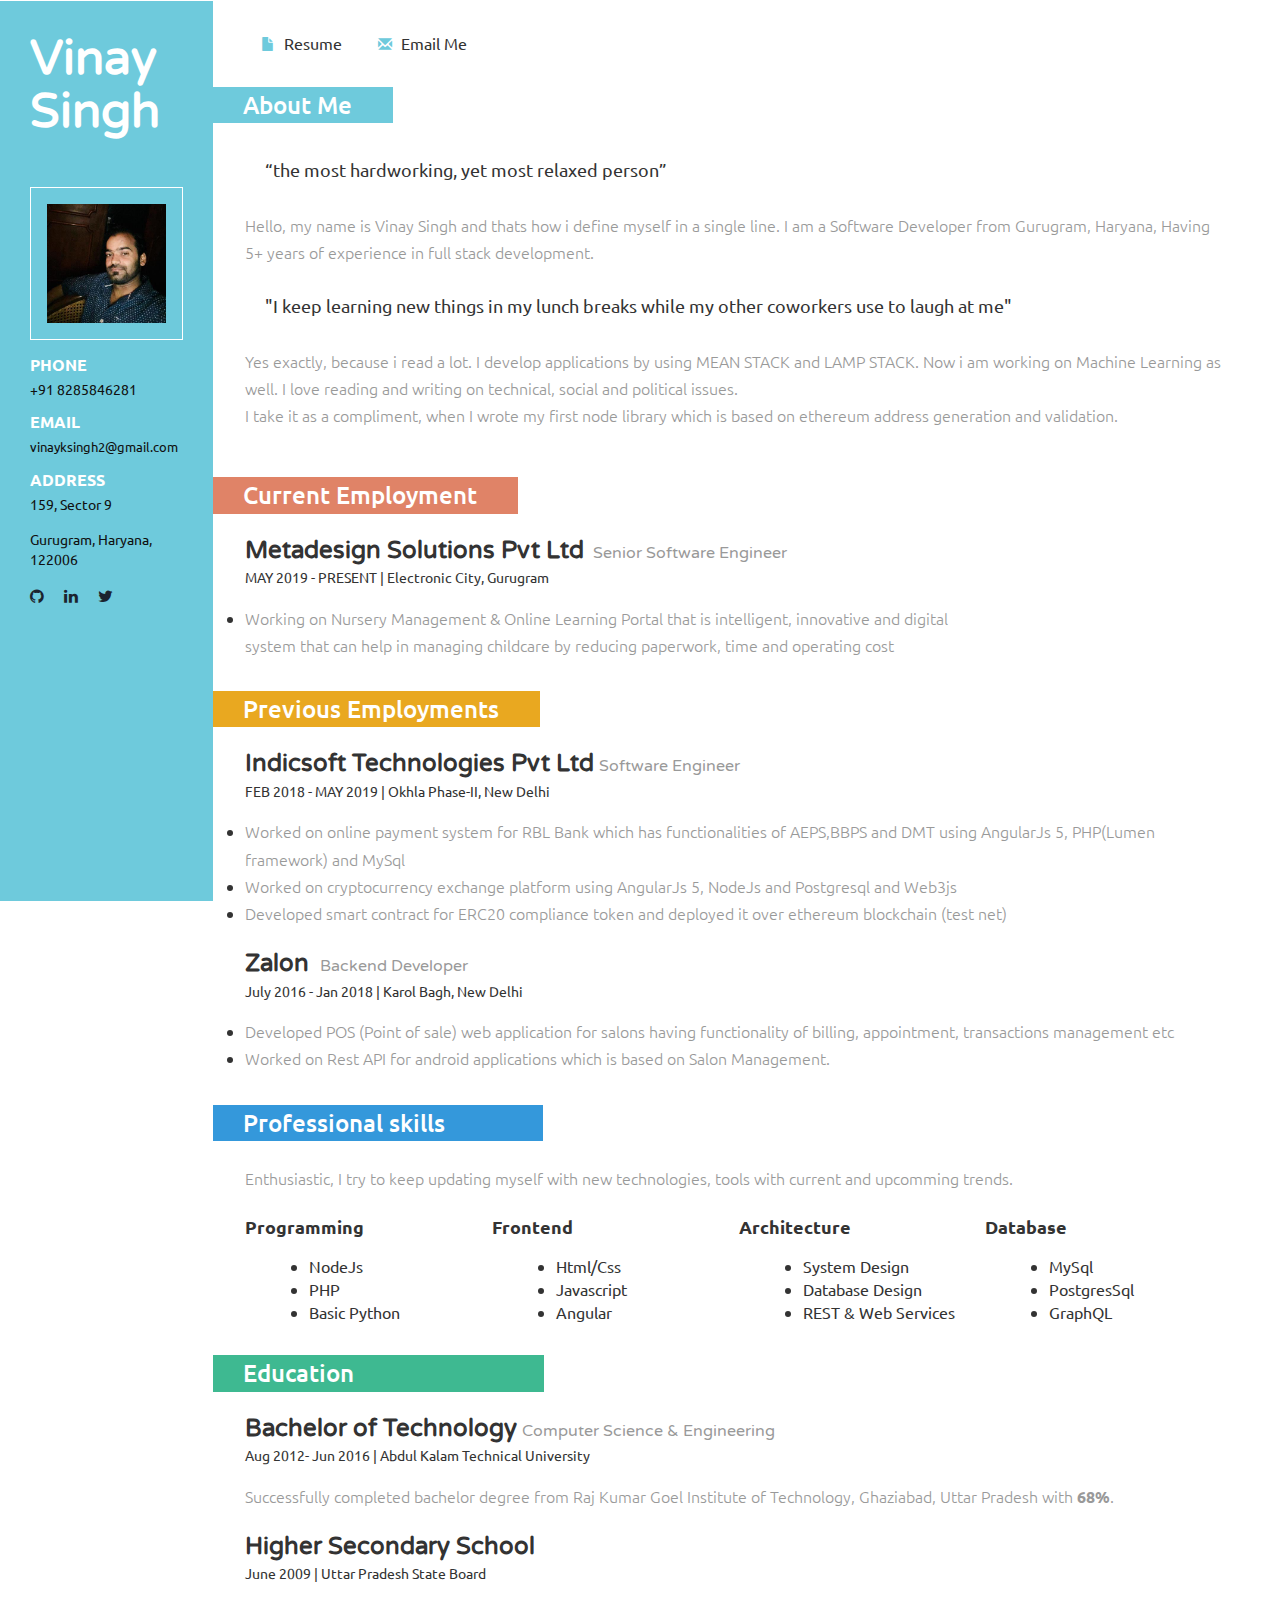
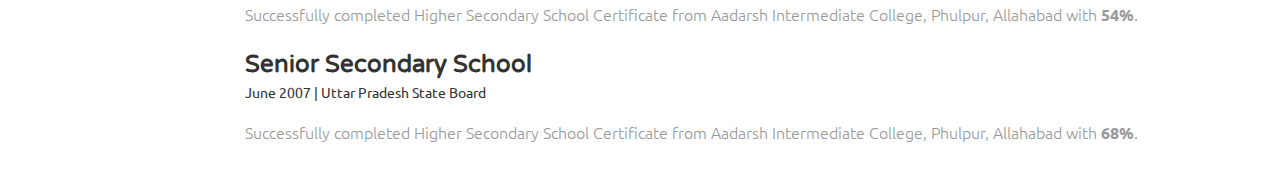
<file: index.html>
<!DOCTYPE HTML>
<html>
<head>
<title>Vinay Singh :: Portfolio</title>
<link href="css/bootstrap.css" rel='stylesheet' type='text/css' />
<!-- jQuery (necessary JavaScript plugins) -->
<script src="js/jquery.min.js"></script>
<!-- Custom Theme files -->
<link href="css/dashboard.css" rel="stylesheet">
<link href="css/style.css" rel='stylesheet' type='text/css' />
<link rel="stylesheet" href="https://cdnjs.cloudflare.com/ajax/libs/font-awesome/4.7.0/css/font-awesome.min.css">
<!-- Custom Theme files -->
<!--//theme-style-->
<meta name="viewport" content="width=device-width, initial-scale=1">
<meta http-equiv="Content-Type" content="text/html; charset=utf-8" />
<meta name="keywords" content="Curriculum Vitae Responsive web template, Bootstrap Web Templates, Flat Web Templates, Andriod Compatible web template, 
Smartphone Compatible web template, free webdesigns for Nokia, Samsung, LG, SonyErricsson, Motorola web design" />
<script type="application/x-javascript"> addEventListener("load", function() { setTimeout(hideURLbar, 0); }, false); function hideURLbar(){ window.scrollTo(0,1); } </script>
<link href='http://fonts.googleapis.com/css?family=Ubuntu:300,400,500,700' rel='stylesheet' type='text/css'>
<link href='http://fonts.googleapis.com/css?family=Varela+Round' rel='stylesheet' type='text/css'>
<!-- start menu -->
  
</head>
<body>
<!-- header -->
<div class="col-sm-3 col-md-2 sidebar">
		 <div class="sidebar_top">
			 <h1>Vinay Singh</h1> 
			 <img src="images/img1.jpeg" alt=""/>
		 </div>
		<div class="details">
			 <h3>PHONE</h3>
			 <p>+91 8285846281</p>  	 
			 <h3>EMAIL</h3>
			 <p><a href="vinayksingh2@gmail.com">vinayksingh2@gmail.com</a></p>
			 <h3>ADDRESS</h3>
			 <p>159, Sector 9</p>
			 <p>Gurugram, Haryana, 122006</p>

			<!--  <h3>LINKS</h3>
			 <p> 
			 	<span><a href="https://github.com/rkgitvinay" target="_blank">Github</a></span>
			 	<span><a href="https://www.linkedin.com/in/rkgitvinay/" target="_blank">LinkedIn</a></span>
			 	<span><a href="https://twitter.com/rkgitvinay" target="_blank">Twitter</a></span>
			 </p> -->
			 
		</div>

		<div class="social">
			<span><a href="https://www.github.com/rkgitvinay" target="_blank"><i class="fa fa-github"></i></a></span>
			<span><a href="https://www.linkedin.com/in/rkgitvinay/" target="_blank"><i class="fa fa-linkedin"></i></a></span>
			<span><a href="https://www.twitter.com/rkgitvinay" target="_blank"><i class="fa fa-twitter"></i></a></span>
			<!-- <span><a href="https://www.facebook.com/vinayksingh" target="_blank"><i class="fa fa-facebook" style="font-size:24px"></i></a></span> -->
		</div>

		<div class="clearfix"></div>
</div>
<!---->
<link href="css/popuo-box.css" rel="stylesheet" type="text/css" media="all"/>
<script src="js/jquery.magnific-popup.js" type="text/javascript"></script>
	<!---//pop-up-box---->			
<div class="col-sm-9 col-sm-offset-3 col-md-10 col-md-offset-2 main">
	 <div class="content">
		 <div class="details_header">
			 <ul>

				 <li><a href="https://docs.google.com/document/d/1d8rKg5d8m8kWkIJOfiAUWnthw2n8lZXtJsxw_hCG7_I/edit?usp=sharing" target="_blank"><span class="glyphicon glyphicon-file" aria-hidden="true"></span>Resume</a></li>
				 
				 <!-- <li><a href="projects.html"><span class="glyphicon glyphicon-picture" aria-hidden="true"></span>Projects</a></li> -->

				 <li><a href="contact.html"><span class="glyphicon glyphicon-envelope" aria-hidden="true"></span>Email Me</a></li>
				
				 <script>
						$(document).ready(function() {
						$('.popup-with-zoom-anim').magnificPopup({
							type: 'inline',
							fixedContentPos: false,
							fixedBgPos: true,
							overflowY: 'auto',
							closeBtnInside: true,
							preloader: false,
							midClick: true,
							removalDelay: 300,
							mainClass: 'my-mfp-zoom-in'
						});
																						
						});
				</script>
			 </ul>
		 </div>
		 <div class="company">
			 <h3 class="clr1">About Me</h3>
			 <div class="company_details">

			 	<blockquote>“the most hardworking, yet most relaxed person”</blockquote>
			 	
				<p class="cmpny1" style="border-bottom: none;">Hello, my name is Vinay Singh and thats how i define myself in a single line. I am a Software Developer from Gurugram, Haryana, Having 5+ years of experience in full stack development. 
				</p>	

				<blockquote>"I keep learning new things in my lunch breaks while my other coworkers use to laugh at me"</blockquote>	

				<p class="cmpny1" style="border-bottom: none;">Yes exactly, because i read a lot. I develop applications by using MEAN STACK and LAMP STACK. Now i am working on Machine Learning as well. I love reading and writing on technical, social and political issues.<br>
				I take it as a compliment, when I wrote my first node library which is based on ethereum address generation and validation.
				</p>
				
			 </div>
		 </div>

		 <div class="company">
			<h3 class="clr5">Current Employment</h3>
			<div class="company_details">
				<h4>Metadesign Solutions Pvt Ltd<span> Senior Software Engineer</span></h4>
				<h6>MAY 2019 - PRESENT | Electronic City, Gurugram</h6>
				<ul>
					<li><p>Working on Nursery Management & Online Learning Portal that is intelligent, innovative and digital <br>system that can help in managing childcare by reducing paperwork, time and operating cost</p></li>
				</ul>
			</div>
		</div>

		 <div class="company">
			 <h3 class="clr4">Previous Employments</h3>
			 <div class="company_details">
				 <h4>Indicsoft Technologies Pvt Ltd<span>Software Engineer</span></h4>
				 <h6>FEB 2018 - MAY 2019 | Okhla Phase-II, New Delhi</h6>
				 <ul>
				 	<li><p>Worked on online payment system for RBL Bank which has functionalities of AEPS,BBPS and DMT using AngularJs 5, PHP(Lumen framework) and MySql</p></li>
				 	<li><p>Worked on cryptocurrency exchange platform using AngularJs 5, NodeJs and Postgresql and Web3js</p></li>
				 	<li><p>Developed smart contract for ERC20 compliance token and deployed it over ethereum blockchain (test net)</p></li>
				 </ul>
			 </div>
			 <div class="company_details">
				 <h4>Zalon <span>Backend Developer</span></h4>
				 <h6>July 2016 - Jan 2018 | Karol Bagh, New Delhi</h6>
				<ul>
				 	<li><p>Developed POS (Point of sale) web application for salons having functionality of billing, appointment, transactions management etc </p></li>
				 	<li><p>Worked on Rest API for android applications which is based on Salon Management.</p></li>
				</ul>
			 </div>
		 </div>
		 <div class="skills">
			 <h3 class="clr2">Professional skills</h3>
			 <div class="skill_info">
			 <p>Enthusiastic, I try to keep updating myself with new technologies, tools with current and upcomming trends.</p>
			 </div>
			 <div class="skill_list">
				 <div class="skill1">
					 <h4>Programming</h4>
					 <ul>
						<li>NodeJs</li>
						<li>PHP</li>
						<li>Basic Python</li>
					 </ul>
				 </div>
				 <div class="skill2">
					 <h4>Frontend</h4>
					 <ul>					 
						<li>Html/Css</li>
						<li>Javascript</li>
						<li>Angular</li>
						<!-- <li>Ruby on Rais</li> -->
					 </ul>
				 </div>
				 <div class="skill2">
					 <h4>Architecture</h4>
					 <ul>					 
						<li>System Design</li>
						<li>Database Design</li>
						<li>REST & Web Services</li>
						<!-- <li>Ruby on Rais</li> -->
					 </ul>
				 </div>
				 <div class="skill2">
					 <h4>Database</h4>
					 <ul>					 
						<li>MySql</li>
						<li>PostgresSql</li>
						<li>GraphQL</li>
						<!-- <li>Ruby on Rais</li> -->
					 </ul>
				 </div>
				 <div class="clearfix"></div>
			 </div>
		 </div>
		 <div class="education">
			 <h3 class="clr3">Education</h3>
			 <div class="education_details">
				 <h4>Bachelor of Technology<span>Computer Science & Engineering</span></h4>
				 <h6>Aug 2012- Jun 2016 | Abdul Kalam Technical University</h6>
				 <p>Successfully completed bachelor degree from Raj Kumar Goel Institute of Technology, Ghaziabad, Uttar Pradesh with <b>68%</b>.
				 </p>
			 </div>
			<div class="education_details">
				 <h4>Higher Secondary School</h4>
				 <h6>June 2009 | Uttar Pradesh State Board</h6>
				 <p>Successfully completed Higher Secondary School Certificate from Aadarsh Intermediate College, Phulpur, Allahabad with <b>54%</b>.
				 </p>
			 </div>
			 <div class="education_details">
				 <h4>Senior Secondary School</h4>
				 <h6>June 2007 | Uttar Pradesh State Board</h6>
				 <p>Successfully completed Higher Secondary School Certificate from Aadarsh Intermediate College, Phulpur, Allahabad with <b>68%</b>.
				 </p>
			 </div>
		 </div>
		 
	 </div>
</div>
<!---->
</body>
</html>
</file>
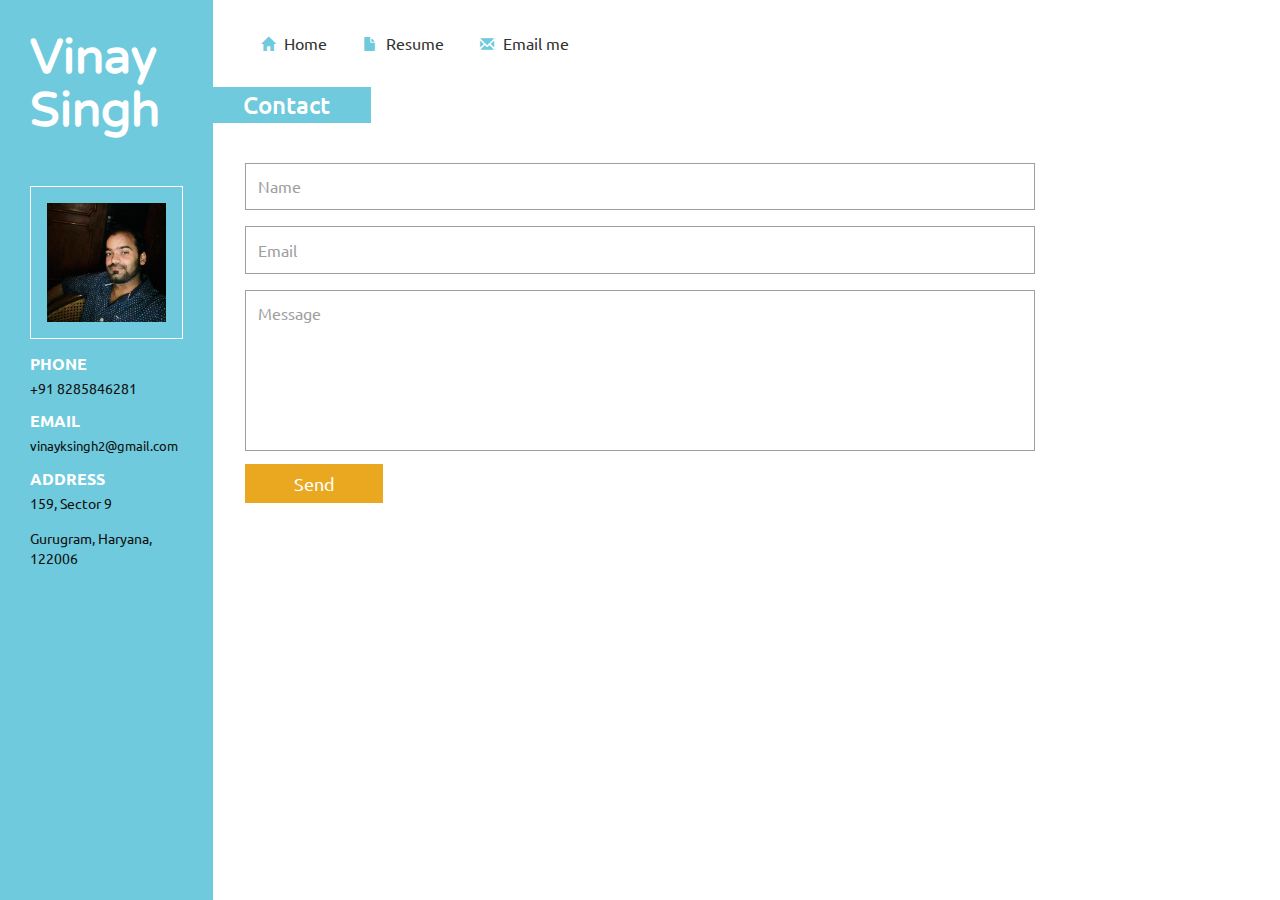
<file: contact.html>
<!--A Design by W3layouts
Author: W3layout
Author URL: http://w3layouts.com
License: Creative Commons Attribution 3.0 Unported
License URL: http://creativecommons.org/licenses/by/3.0/
-->
<!DOCTYPE HTML>
<html>
<head>
<title>Vinay Singh :: Portfolio</title>
<link href="css/bootstrap.css" rel='stylesheet' type='text/css' />
<!-- jQuery (necessary JavaScript plugins) -->
<script src="js/jquery.min.js"></script>
<!-- Custom Theme files -->
 <link href="css/dashboard.css" rel="stylesheet">
<link href="css/style.css" rel='stylesheet' type='text/css' />

<!-- Custom Theme files -->
<!--//theme-style-->
<meta name="viewport" content="width=device-width, initial-scale=1">
<meta http-equiv="Content-Type" content="text/html; charset=utf-8" />
<meta name="keywords" content="Curriculum Vitae Responsive web template, Bootstrap Web Templates, Flat Web Templates, Andriod Compatible web template, 
Smartphone Compatible web template, free webdesigns for Nokia, Samsung, LG, SonyErricsson, Motorola web design" />
<script type="application/x-javascript"> addEventListener("load", function() { setTimeout(hideURLbar, 0); }, false); function hideURLbar(){ window.scrollTo(0,1); } </script>
<link href='http://fonts.googleapis.com/css?family=Ubuntu:300,400,500,700' rel='stylesheet' type='text/css'>
<link href='http://fonts.googleapis.com/css?family=Varela+Round' rel='stylesheet' type='text/css'>
<!-- start menu -->
  
</head>
<body>
<!-- header -->
<div class="col-sm-3 col-md-2 sidebar">
	<div class="sidebar_top">
		<h1>Vinay Singh</h1> 
		<img src="images/img1.jpeg" alt=""/>
	</div>
   <div class="details">
		<h3>PHONE</h3>
		<p>+91 8285846281</p>  	 
		<h3>EMAIL</h3>
		<p><a href="vinayksingh2@gmail.com">vinayksingh2@gmail.com</a></p>
		<h3>ADDRESS</h3>
		<p>159, Sector 9</p>
		<p>Gurugram, Haryana, 122006</p>

	   <!--  <h3>LINKS</h3>
		<p> 
			<span><a href="https://github.com/rkgitvinay" target="_blank">Github</a></span>
			<span><a href="https://www.linkedin.com/in/rkgitvinay/" target="_blank">LinkedIn</a></span>
			<span><a href="https://twitter.com/rkgitvinay" target="_blank">Twitter</a></span>
		</p> -->
		
   </div>

   <div class="social">
	   <span><a href="https://www.github.com/rkgitvinay" target="_blank"><i class="fa fa-github"></i></a></span>
	   <span><a href="https://www.linkedin.com/in/rkgitvinay/" target="_blank"><i class="fa fa-linkedin"></i></a></span>
	   <span><a href="https://www.twitter.com/rkgitvinay" target="_blank"><i class="fa fa-twitter"></i></a></span>
	   <!-- <span><a href="https://www.facebook.com/vinayksingh" target="_blank"><i class="fa fa-facebook" style="font-size:24px"></i></a></span> -->
   </div>

   <div class="clearfix"></div>
</div>
<!---->
<link href="css/popuo-box.css" rel="stylesheet" type="text/css" media="all"/>
<script src="js/jquery.magnific-popup.js" type="text/javascript"></script>
	<!---//pop-up-box---->			
<div class="col-sm-9 col-sm-offset-3 col-md-10 col-md-offset-2 main">
	 <div class="content">
		  <div class="details_header">
			 <ul>
				<li><a href="index.html"><span class="glyphicon glyphicon-home" aria-hidden="true"></span>Home</a></li>

				<li><a href="https://docs.google.com/document/d/1d8rKg5d8m8kWkIJOfiAUWnthw2n8lZXtJsxw_hCG7_I/edit?usp=sharing" target="_blank"><span class="glyphicon glyphicon-file" aria-hidden="true"></span>Resume</a></li>
				 
				 <!-- <li><a href="projects.html"><span class="glyphicon glyphicon-picture" aria-hidden="true"></span>Projects</a></li> -->

				 <li><a href="contact.html"><span class="glyphicon glyphicon-envelope" aria-hidden="true"></span>Email me</a></li>
				
				 <script>
						$(document).ready(function() {
						$('.popup-with-zoom-anim').magnificPopup({
							type: 'inline',
							fixedContentPos: false,
							fixedBgPos: true,
							overflowY: 'auto',
							closeBtnInside: true,
							preloader: false,
							midClick: true,
							removalDelay: 300,
							mainClass: 'my-mfp-zoom-in'
						});
																						
						});
				</script>
			 </ul>
		 </div>
		 <div class="company contact-grid">
			 <h3 class="clr1">Contact</h3>
			 <form action="https://mailthis.to/rkgitvinay" method="POST" encType="multipart/form-data">	
					<input type="text" name="name" value="Name" onfocus="this.value='';" onblur="if (this.value == '') {this.value ='Name';}">					
					<input type="text" name="_replyto" value="Email" onfocus="this.value='';" onblur="if (this.value == '') {this.value ='Email';}">
					<input type="hidden" name="_subject" value="Portfolio Contact form submitted" onfocus="this.value='';" onblur="if (this.value == '') {this.value ='Subject';}">						
					<textarea cols="77" name="message" rows="6" value=" " onfocus="this.value='';" onblur="if (this.value == '') {this.value = 'Message';}">Message</textarea>
					<input type="hidden" name="_after" value="https://rkgitvinay.github.io/">
					<input type="hidden" name="_confirmation" value="Your contact request has been submitted!">
					<div class="send">
						<input type="submit" value="Send" >
					</div>
			 </form>
		 </div>
		 
	 </div>
</div>
<!---->
</body>
</html>
</file>
<file: css/dashboard.css>
/*
 * Base structure
 */

/* Move down content because we have a fixed navbar that is 50px tall */
body {
  padding-top: 50px;
}


/*
 * Global add-ons
 */

.sub-header {
  padding-bottom: 10px;
  border-bottom: 1px solid #eee;
}

/*
 * Top navigation
 * Hide default border to remove 1px line.
 */
.navbar-fixed-top {
  border: 0;
}

/*
 * Sidebar
 */

/* Hide for mobile, show later */
.sidebar {
  display:block;
}
@media (min-width: 768px) {
  .sidebar {
    position: fixed;
    top: 51px;
    bottom: 0;
    left: 0;
    z-index: 1000;
    display: block;
    padding: 20px;
    overflow-x: hidden;
    overflow-y: auto; /* Scrollable contents if viewport is shorter than content. */
    background-color: #f5f5f5;
  }
}

/* Sidebar navigation */
.nav-sidebar {
  margin-right: -21px; /* 20px padding + 1px border */
  margin-bottom: 20px;
  margin-left: -20px;
}
.nav-sidebar > li > a {
  padding-right: 20px;
  padding-left: 20px;
}
.nav-sidebar > .active > a,
.nav-sidebar > .active > a:hover,
.nav-sidebar > .active > a:focus {
  color: #fff;
  background-color: #428bca;
}


/*
 * Main content
 */

.main {
  padding: 20px;
}
@media (min-width: 768px) {
  .main {
    padding-right: 40px;
    padding-left: 40px;
  }
}
.main .page-header {
  margin-top: 0;
}


/*
 * Placeholder dashboard ideas
 */

.placeholders {
  margin-bottom: 30px;
  text-align: center;
}
.placeholders h4 {
  margin-bottom: 0;
}
.placeholder {
  margin-bottom: 20px;
}
.placeholder img {
  display: inline-block;
  border-radius: 50%;
}
</file>
<file: css/style.css>
/*
Author: W3layout
Author URL: http://w3layouts.com
License: Creative Commons Attribution 3.0 Unported
License URL: http://creativecommons.org/licenses/by/3.0/
*/
h4, h5, h6,
h1, h2, h3 {margin: 0;}
ul, ol {margin: 0; padding:0;}
p {margin: 0;}
html, body{
	font-family: 'Ubuntu', sans-serif;
	font-size: 100%;
	background: #ffffff;
}
body a{
	transition:0.5s all;
	-webkit-transition:0.5s all;
	-moz-transition:0.5s all;
	-o-transition:0.5s all;
	-ms-transition:0.5s all;
}	
body {
  padding-top:0px;
}
a:focus {
  outline: thin dotted;
  outline: 0px auto -webkit-focus-ring-color;
  outline-offset: 0px;
  text-decoration:none;
}
/*-- header_top --*/
.sidebar{
  background:#6ecadc;
  top: 0px;
  padding:2em 30px;
}
.sidebar h1{
	font-size:2.5em;
	font-weight:700;
	margin-bottom:1em;
	COLOR:#fff;
	font-family: 'Varela Round', sans-serif;
	
}
.sidebar img{
	border:1px solid #fff;
	padding:1em;
	width:100%;
}
.details{
	margin-top:1em;
}
.details h3{
	font-weight:600;
	font-size:1em;
	color:#fff;
}  

.details p{
	color:#101010;
	font-size:0.9em;
	margin:5px 0 1em 0;
}
.details p a{
	color:#101010;
	font-size:0.9em;
}
address h3{
	margin-bottom:5px;
}
address span{
	display:block;
	color:#101010;
	font-size:0.9em;
	line-height:1.5em;
}
/*----*/
.main{  
  padding:2em 0;
}
.content{
	margin-right:3em;
}
.glyphicon {
  top:1px;
}
.glyphicon-file:before,.glyphicon-pencil:before,.glyphicon-home::before,.glyphicon-envelope:before,.glyphicon-picture:before{
    margin-right: 9px;
  font-size: 14px;
  color: #6ecadc;
}
.details_header{
	padding: 0em 1em 0 2em;
}
.details_header ul li{
	display:inline-block;
}
.details_header ul li a{
	padding:0 1em;
	color:#333;
}
.details_header ul li a:hover{
	color:#6ecadc;
}
.company {
	margin:2em 0;
}
.company h3{
  color: #FFF;
  padding: 5px 41px 5px 30px;
  display: inline-block;
}
.skills h3{
  color: #FFF;
  padding: 5px 98px 5px 30px;
  display: inline-block;
}
.company_details,.education_details {
	padding:1.5em 0 0em 2em;
}
.company_details h4,.education_details h4{
	color:#333;
	font-weight:600;
	font-size:1.5em;
	margin-bottom:6px;
	font-family: 'Varela Round', sans-serif;
}
.company_details h4 span,.education_details h4 span{
	font-size: 0.65em;
  margin-left: 5px;
  color: #999;
  font-weight:400;
}
.company_details h6,.education_details h6{
	font-weight:400;
	margin-bottom:1.3em;
	font-size:0.9em;
}
.company_details p,.skill_info p,.education_details p{
	color:#999;
	font-weight:300;
	line-height:1.7em;
}
.cmpny1{
	border-bottom:3px dashed #999;
	padding-bottom:1em;
}
.skills{
	margin:2em 0;
}
.skill_info {
	padding:1.5em 0 0 2em;
}
.skill_list{
	padding:1.5em 0 0 2em;
}
.skill1,.skill2{
	 float:left;
	 width:25%;
}
.skill1 h4,.skill2 h4{
	color:#333;
	font-weight:600;
	margin-bottom:1em;
	display:inline-block;
}
.skill1 ul,.skill2 ul{
	padding-left:4em;
}
.skill1 ul li,.skill2 ul li{
	color:#333;
}
.education  h3{
  background: #999;
  color: #FFF;
  padding: 5px 190px 5px 30px;
  display: inline-block;
}
h3.clr1{
	background:#6ecadc;
}
h3.clr2{
	background:#3498db;
}
h3.clr3{
	background:#3eb991;
}
h3.clr4{
  background:#e9a820;
}
h3.clr5{
  background:#e08367;
}
.copywrite{
	padding-left:2em;
	margin-top:1em;
}
.copywrite p{
	color:#999;
	font-size:0.9em;
}
.copywrite p a{
	color:#999;
}
.copywrite p a:hover{
	color:#6ecadc;
}
.contact-grid form{
	padding:2em 0 0 2em;
}
.contact-grid input[type="text"], .contact-grid textarea {
  width: 80%;
  padding: 0.7em;
  margin: 0.5em 0;
  background: none;
  outline: none;
  border: 1px solid #A09F9F;
  font-size: 1em;
  color: #A09F9F;
  -webkit-appearance: none;
}
.send input[type="submit"] {
  width: 14%;
  font-size: 1.1em;
  background:#e9a820;
  padding: 0.4em 0.8em;
  text-align: center;
  color: #fff;
  border: none;
  outline: none;
  -webkit-appearance: none;
}
.send input[type="submit"]:hover {
  background: #6ecadc;
}
.contact-grid textarea {
  resize: none;
}
.map{
	padding:2em 0 0 2em;
}
.map iframe {
  width: 100%;
  height: 350px;
  border: none;
}
.social span {
  padding-right: 1em;
}
/*--responsive--*/
@media (max-width: 1366px){
.sidebar h1 {
  font-size: 3em;
}
}
@media (max-width: 1024px){
.sidebar {
  padding: 2em 17px;
  width:20%;
}
.sidebar h1 {
  font-size: 1.6em;
}
.main {
  margin-left: 19.666667%;
  width: 80%;
}
}
@media (max-width: 768px){
.sidebar {
  width: 22%;
}
.main {
  margin-left: 21.666667%;
  width: 78%;
}
.sidebar h1 {
  font-size: 1.4em;
}
.sidebar img {
  padding: 0.5em;
  width: 89%;
}
.details_header {
  padding: 0em 1em 0 1em;
}
.details_header ul li a {
  padding: 0 1em;
  font-size: 0.9em;
}
.company h3,.skills h3,.education h3{
  font-size: 1.2em;
}
.company_details h4, .education_details h4 {
  font-size: 1.1em;
}
.company_details h6, .education_details h6 {
  font-size: 0.8em;
}
.company_details p, .skill_info p, .education_details p {
  font-size: 0.8em;
}
.cmpny1 {
  padding-bottom: 1.5em;
}
.skill1, .skill2 {
  float: left;
  width: 50%;
}
.skill1 ul li,.skill2 ul li{
	font-size:0.85em;
}
.skill1 h4, .skill2 h4 {
  font-size: 1em;
}
.skill_list {
  padding: 0.7em 0 0 2em;
}
.details p {
  font-size: 0.75em;
}
address span {
  font-size: 0.8em;
}
.contact-grid input[type="text"], .contact-grid textarea {
  width: 100%;
  font-size: 0.8em;
}
.send input[type="submit"] {
  width: 20%;
  font-size:0.85em;
}
}
@media (max-width: 736px){
.sidebar {
  width: 100%;
}
.main {
  margin-left: 0;
  width: 100%;
}
.sidebar_top{
	width:30%;
	float:left;
	margin-right:5%;
}
.details{
	width:30%;
	float:right;
  margin-top: 0em;
}
}
@media (max-width: 640px){
.sidebar {
  width: 100%;
}
.main {
  margin-left: 0;
  width: 100%;
}
.sidebar_top{
	width:30%;
	float:left;
	margin-right:5%;
}
.details{
	width:30%;
	float:right;
  margin-top:0em;
}
.sidebar img{
	width:100%;
}
.details p {
  font-size: 0.9em;
  margin: 5px 0 1em 0;
}
.details h3 {
  font-size: 0.9em;
}
}
@media (max-width: 600px){
address {
  margin-bottom:0px;
}
.sidebar_top {
  width: 32%;
}
.sidebar img {
  width: 85%;
}
}
@media (max-width: 568px){
.details_header ul li a {
  padding: 0 0.5em;
  font-size: 0.9em;
}
}
@media (max-width: 480px){
.content {
  margin-right: 2em;
}
.glyphicon-save:before, .glyphicon-pencil:before, .glyphicon-home::before, .glyphicon-envelope:before, .glyphicon-picture:before {
  margin-right: 6px;
  font-size: 12px;
}
.details_header ul li a {
  padding: 0 0.5em;
  font-size: 0.85em;
}
.details {
  width: 36%;
  margin-top:0em;
}
.sidebar h1 {
  font-size: 1.3em;
}
.sidebar_top {
  width: 38%;
}
address {
  margin-bottom: 0px;
}
.copywrite{
	padding-left:1em;
}
.map iframe {
  height: 246px;
}
}
@media (max-width: 414px){
.sidebar_top {
  width: 45%;
}
.sidebar img {
  width: 91%;
}
.details {
  width: 42%;
}
.details_header {
  padding: 0em 0em 0 1em;
}
.details_header ul li a {
  padding: 0 0.3em;
  font-size: 0.75em;
}
.skill1 ul, .skill2 ul {
  padding-left: 3em;
}
}
@media (max-width: 384px){
.sidebar h1 {
  font-size: 1.2em;
}
.details {
  width: 45%;
}
.details_header ul {
  text-align: center;
}
.details_header ul li a {
  padding: 0 1em;
  font-size: 0.75em;
}
.main {
  padding: 1em 0 2em 0;
}
.company_details, .education_details,.skill_info  {
  padding: 1em 0 0em 1em;
}
.company h3 {
  padding: 5px 41px 5px 16px;
}
.company_details h4, .education_details h4 {
  font-size: 0.9em;
}
.company_details h6, .education_details h6 {
  font-size: 0.6em;
}
.company {
  margin: 1em 0;
}
.skills {
  margin: 1em 0;
}
.company h3, .skills h3, .education h3 {
  font-size: 1em;
}
.skills h3 {
  padding: 5px 98px 5px 16px;
}
.skill1 ul, .skill2 ul {
  padding-left: 2em;
}
.skill1 ul li, .skill2 ul li {
  font-size: 0.75em;
}
.skill_list {
  padding: 0.5em 0 0 1.5em;
}
.education h3 {
  padding: 5px 190px 5px 16px;
}
.copywrite p{
	font-size:0.7em;
}
}
@media (max-width: 375px){
.sidebar h1 {
  font-size: 1em;
}
.sidebar img {
  width: 70%;
}
.details h3 {
  font-size: 0.8em;
}
.details p {
  font-size: 0.75em;
  margin: 5px 0 0.5em 0;
}
address span {
  font-size: 0.7em;
}
.sidebar {
  padding: 1.5em 17px 1em 17px;
}
.details_header {
  padding: 0em 0em 0 0em;
  text-align: center;
}
.details_header ul li a {
  line-height: 2em;
}
}
@media (max-width: 320px){
.sidebar_top {
  width: 50%;
}
.sidebar img {
  width: 80%;
}
.details h3 {
  font-size: 0.7em;
}
.content {
  margin-right: 1em;
}
.details_header ul li a {
  padding: 0 0.5em;
  font-size: 0.75em;
}
.skill1 h4, .skill2 h4 {
  font-size: 0.85em;
}
.skill1 ul, .skill2 ul {
  padding-left: 1.5em;
}
}
</file>
<file: css/popuo-box.css>
/* Styles for dialog window */
#small-dialog,#small-dialog1{
	padding:20px;
	text-align: left;
	max-width: 650px;
	margin: 40px auto;
	position: relative;
	text-align:center;
}
#small-dialog-it,#small-dialog-in,#small-dialog-fr,#small-dialog-sh,#small-dialog-sf,#small-dialog-su,#small-dialog-me,#small-dialog-ch,#small-dialog-pi,#small-dialog-am {
	background: white;
	padding:20px;
	text-align: left;
	max-width: 450px;
	margin: 40px auto;
	position: relative;
	text-align:center;
}
a.play-icon.popup-with-zoom-anim img:hover {
	opacity: 0.5;
	transition:0.5s all;
	-webkit-transition:0.5s all;
	-o-transition:0.5s all;
	-moz-transition:0.5s all;
	-ms-transition:0.5s all;
}
.portfolio-items{
	text-align:center;
	margin:0 auto;
}
.portfolio-items img{
	width:100%;
}
.portfolio-items h4{
	margin:1em 0;
	font-size:25px;
	color:#a63d56;
}
.portfolio-items p{
	text-align:justify;
}
/**

/**
 * Fade-zoom animation for first dialog
 */

/* start state */
.my-mfp-zoom-in #small-dialog {
opacity: 0;
-webkit-transition: all 0.2s ease-in-out;
-moz-transition: all 0.2s ease-in-out;
-o-transition: all 0.2s ease-in-out;
transition: all 0.2s ease-in-out;
-webkit-transform: scale(0.8);
-moz-transform: scale(0.8);
-ms-transform: scale(0.8);
-o-transform: scale(0.8);
transform: scale(0.8);
}
/* animate in */
.my-mfp-zoom-in.mfp-ready #small-dialog {
opacity: 1;
-webkit-transform: scale(1);
-moz-transform: scale(1);
-ms-transform: scale(1);
-o-transform: scale(1);
transform: scale(1);
}
/* animate out */
.my-mfp-zoom-in.mfp-removing #small-dialog {
-webkit-transform: scale(0.8);
-moz-transform: scale(0.8);
-ms-transform: scale(0.8);
-o-transform: scale(0.8);
transform: scale(0.8);
opacity: 0;
}
/* Dark overlay, start state */
.my-mfp-zoom-in.mfp-bg {

-webkit-transition: opacity 0.3s ease-out;
-moz-transition: opacity 0.3s ease-out;
-o-transition: opacity 0.3s ease-out;
transition: opacity 0.3s ease-out;
}
/* animate out */
.my-mfp-zoom-in.mfp-removing.mfp-bg {
opacity: 0;
}
/**
/* Magnific Popup CSS */
.mfp-bg {
  top: 0;
  left: 0;
  width: 100%;
  height: 100%;
  z-index: 1042;
  overflow: hidden;
  position: fixed;
  background:#fff;
 }

.mfp-wrap {
  top: 0;
  left: 0;
  width: 100%;
  height: 100%;
  z-index: 1043;
  position: fixed;
  outline: none !important;
  -webkit-backface-visibility: hidden; }

.mfp-container {
  text-align: center;
  position: absolute;
  width: 100%;
  height: 100%;
  left: 0;
  top: 0;
  padding: 0 8px;
  -webkit-box-sizing: border-box;
  -moz-box-sizing: border-box;
  box-sizing: border-box; }

.mfp-container:before {
  content: '';
  display: inline-block;
  height: 100%;
  vertical-align: middle; }

.mfp-align-top .mfp-container:before {
  display: none; }

.mfp-content {
  position: relative;
  display: inline-block;
  vertical-align: middle;
  margin: 0 auto;
  text-align: left;
  z-index: 1045; }

.mfp-inline-holder .mfp-content,
.mfp-ajax-holder .mfp-content {
  width: 100%;
  cursor: auto; }

.mfp-ajax-cur {
  cursor: progress; }

.mfp-zoom-out-cur,
.mfp-zoom-out-cur .mfp-image-holder .mfp-close {
  cursor: -moz-zoom-out;
  cursor: -webkit-zoom-out;
  cursor: zoom-out; }
.mfp-zoom {
  cursor: pointer;
  cursor: -webkit-zoom-in;
  cursor: -moz-zoom-in;
  cursor: zoom-in; }

.mfp-auto-cursor .mfp-content {
  cursor: auto; }

.mfp-close,
.mfp-arrow,
.mfp-preloader,
.mfp-counter {
  -webkit-user-select: none;
  -moz-user-select: none;
  user-select: none; }

.mfp-loading.mfp-figure {
  display: none; }

.mfp-hide {
  display: none !important; }
.mfp-content iframe{
	width:100%;
	min-height:500px;
}
.mfp-preloader {
  color: #cccccc;
  position: absolute;
  top: 50%;
  width: auto;
  text-align: center;
  margin-top: -0.8em;
  left: 8px;
  right: 8px;
  z-index: 1044; }

.mfp-preloader a {
  color: #cccccc; }

.mfp-preloader a:hover {
  color: white; }

.mfp-s-ready .mfp-preloader {
  display: none; }

.mfp-s-error .mfp-content {
  display: none; }

button.mfp-close,
button.mfp-arrow {
  overflow: visible;
  cursor: pointer;
  border: 0;
   background:#FFF;
  -webkit-appearance: none;
  display: block;
  padding: 0;
  z-index: 1046; }
button::-moz-focus-inner {
  padding: 0;
  border: 0; }

.mfp-close {
  width: 44px;
  height: 44px;
  line-height: 44px;
  position: absolute;
 right: 0px;
	top: -43px;
  text-decoration: none;
  text-align: center;
  padding: 0 0 18px 10px;
  color: white;
  font-style: normal;
  font-size: 28px;
  outline:none;
  font-family: 'Open Sans', sans-serif;		
 }
  .mfp-close:hover, .mfp-close:focus {
    opacity: 1; }

.mfp-close-btn-in .mfp-close {
  color: #333333; }

.mfp-image-holder .mfp-close,
.mfp-iframe-holder .mfp-close {
  color: white;
  right: -6px;
  text-align: right;
  padding-right: 6px;
  width: 100%; 
}
/*----*/
.login{
	border-bottom:2px solid #1c1c1c;
}
.login input[type="text"] {
	outline: none;
	padding:6px ;
	background: none;
	width: 93%;
	border: none;
	font-size:1.8em;
	color:#1c1c1c;	
}
.login input[type="submit"] {	
	width: 35px;
	height: 35px;
	background: url(../images/img-sprite.png) -622px -22px no-repeat ;
	padding: 0px 1px;
	border: none;
	cursor: pointer;
	outline: none;
	vertical-align: middle;
}
.search-top p{
	color:#818181;
	font-size:1.2em;
	line-height:1.5em;
	width:33%;
	text-align:center;
	padding: 1em 0;
}
@media all and (max-width:480px){
.login input[type="text"] {
	width: 88%;
	font-size: 1.4em;
}
.search-top p {
	width: 60%;
}
}
@media all and (max-width:320px){
.login input[type="text"] {
	width: 80%;
	font-size: 1.2em;
}
#small-dialog{
	padding:15px;
}
.search-top p {
	width: 70%;
	font-size:1em;
}
}
</file>
